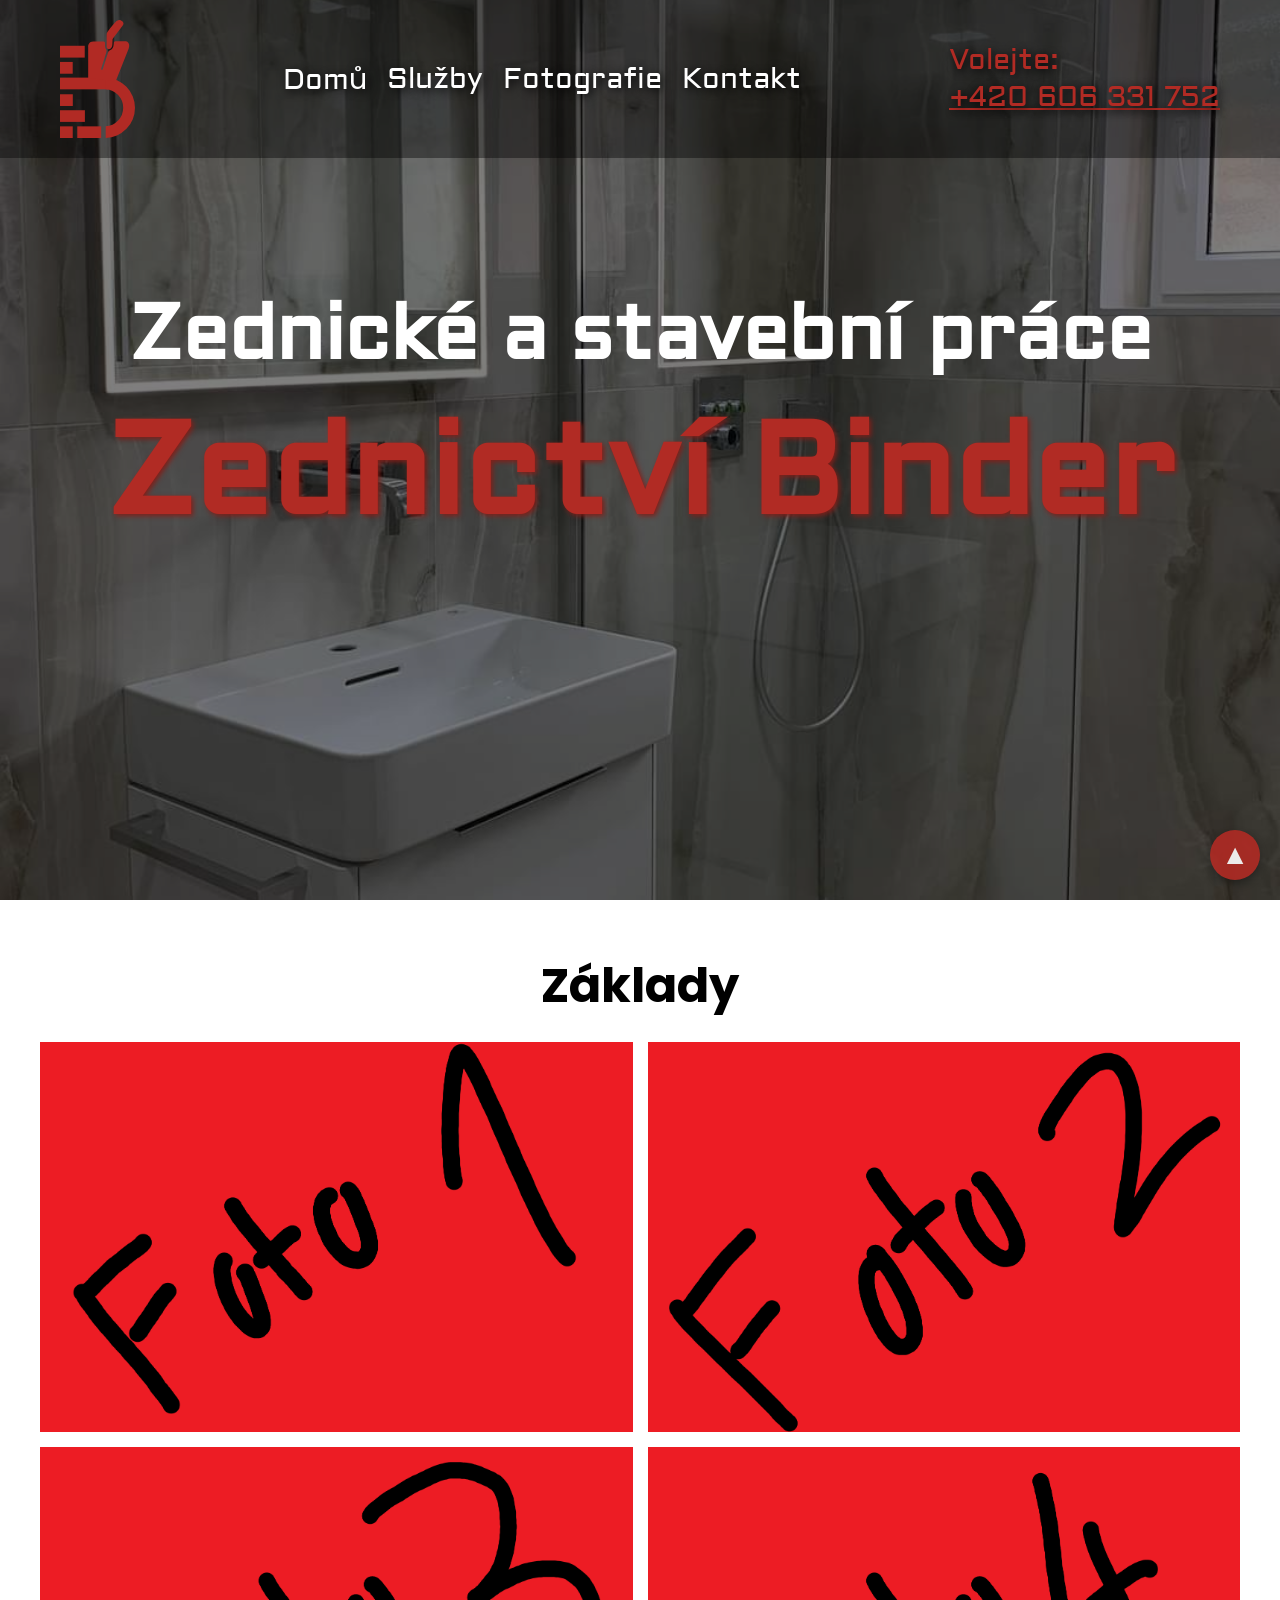
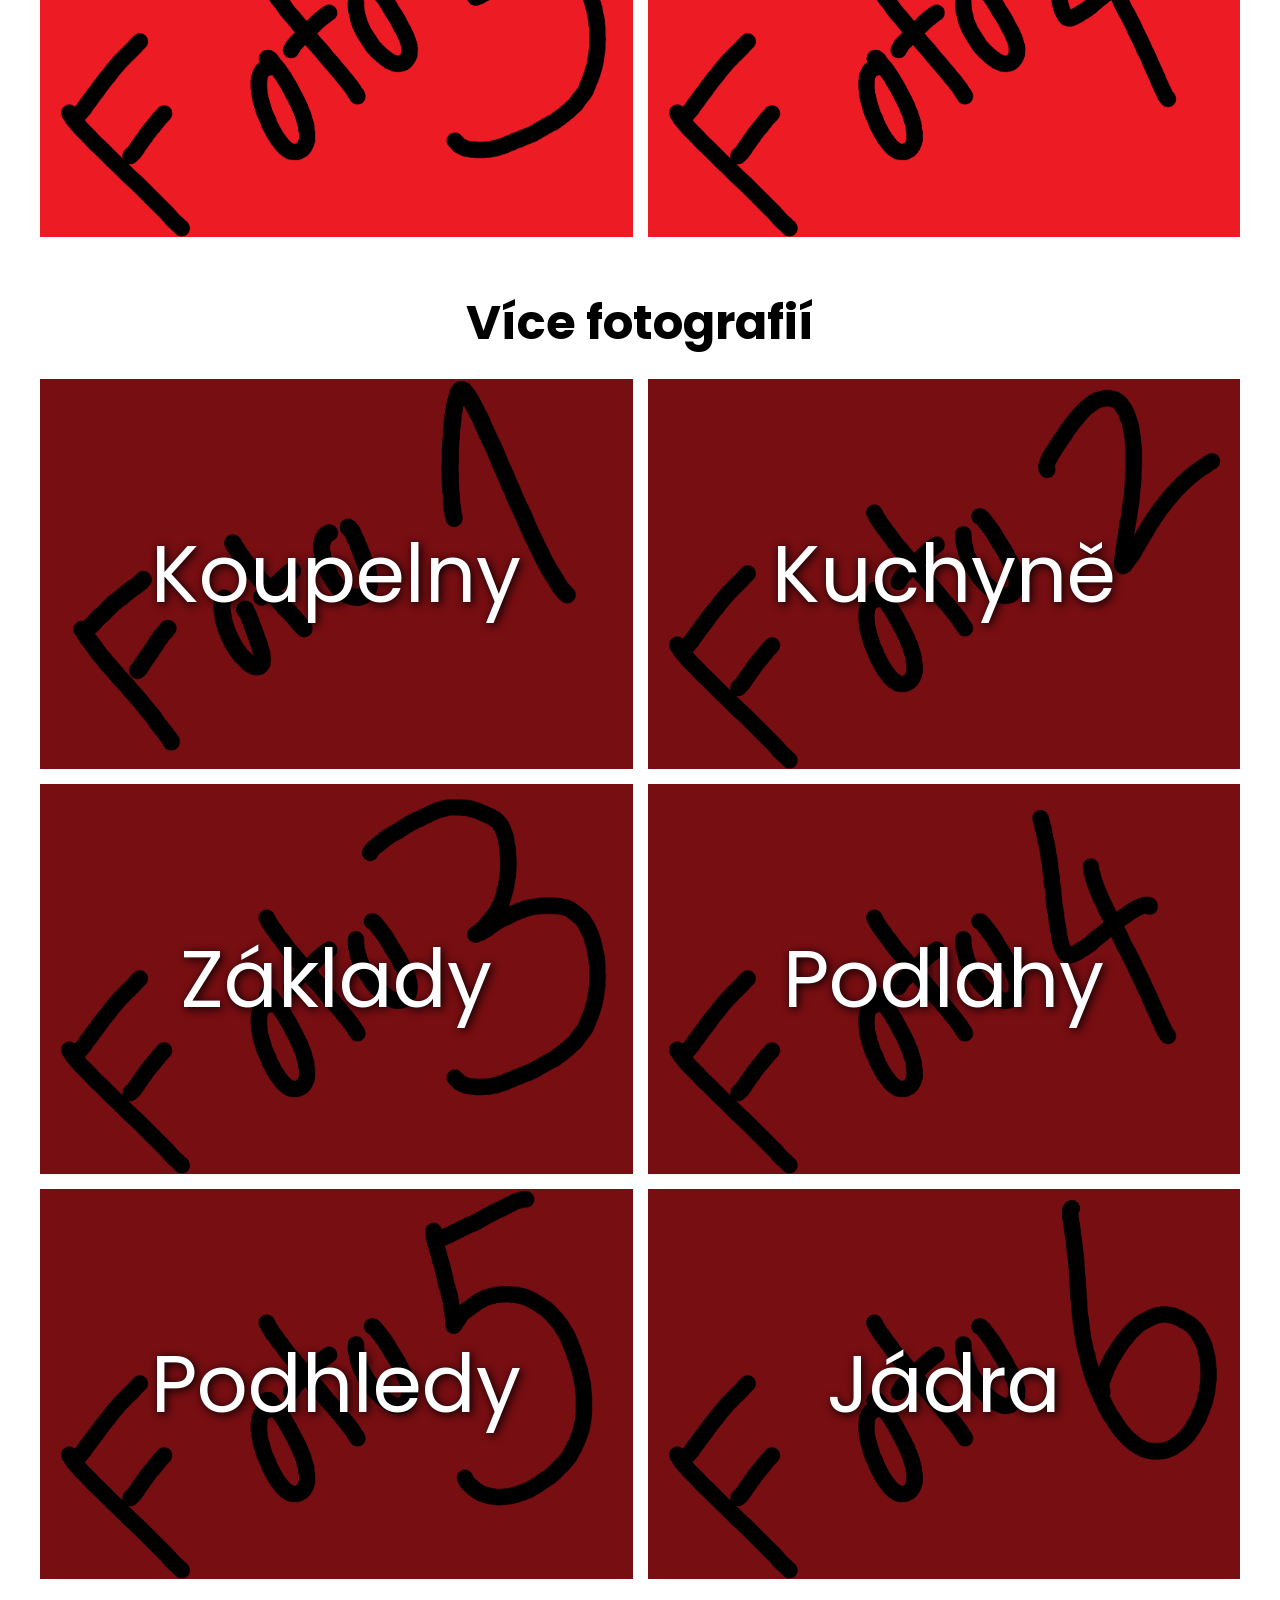
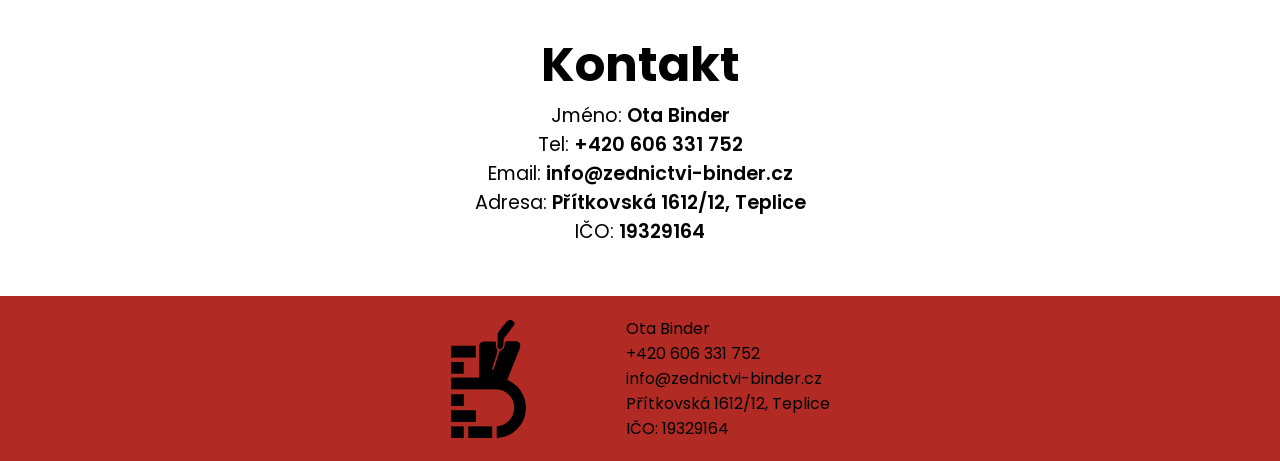
<file: bases.html>
<!DOCTYPE html>
<html lang="en">
<head>
    <meta charset="UTF-8">
    <meta name="viewport" content="width=device-width, initial-scale=1.0">
    <link rel="stylesheet" href="style.css">
    
    <link rel="preconnect" href="https://fonts.googleapis.com">
    <link rel="preconnect" href="https://fonts.gstatic.com" crossorigin>
    <link href="https://fonts.googleapis.com/css2?family=Aldrich&family=Poppins:ital,wght@0,100;0,200;0,300;0,400;0,500;0,600;0,700;0,800;0,900;1,100;1,200;1,300;1,400;1,500;1,600;1,700;1,800;1,900&family=Roboto:ital,wght@0,100..900;1,100..900&display=swap" rel="stylesheet">
    
    <title>Základy - Galerie</title>
</head>
<body>
    <div id="header_placeholder"></div>
    
    <div class="container">
        <main>
            <div class="photos_container">
                <h3>Základy</h3>
                <div id="photo_grid">
                    <img src="img/foto1.png" alt="Obrázek základy 1">
                    <img src="img/foto2.png" alt="Obrázek základy 2">
                    <img src="img/foto3.png" alt="Obrázek základy 3">
                    <img src="img/foto4.png" alt="Obrázek základy 4">
                </div>
            </div>
            
            <div class="photos_container">
                <h3>Více fotografií</h3>
                <div id="photo_grid">
                        <a href="bathroom.html" class="photo_item">
                            <img src="img/foto1.png" alt="">
                            <div class="img_text"><p>Koupelny</p></div>
                        </a>
                        <a href="kitchen.html" class="photo_item">
                            <img src="img/foto2.png" alt="">
                            <div class="img_text"><p>Kuchyně</p></div>
                        </a>
                        <a href="bases.html" class="photo_item">
                            <img src="img/foto3.png" alt="">
                            <div class="img_text"><p>Základy</p></div>
                        </a>
                        <a href="floors.html" class="photo_item">
                            <img src="img/foto4.png" alt="">
                            <div class="img_text"><p>Podlahy</p></div>
                        </a>
                        <a href="soffits.html" class="photo_item">
                            <img src="img/foto5.png" alt="">
                            <div class="img_text"><p>Podhledy</p></div>
                        </a>
                        <a href="cores.html" class="photo_item">
                            <img src="img/foto6.png" alt="">
                            <div class="img_text"><p>Jádra</p></div>
                    </a>
                </div>
            </div>
        </main>

        <div id="contact">
            <h3>Kontakt</h3>
            <ul>
                <li><p>Jméno: <span class="weighted">Ota Binder</span></p></li>
                <li><p>Tel: <span class="weighted">+420 606 331 752</span></p></li>
                <li><p>Email: <span class="weighted">info@zednictvi-binder.cz</span></p></li>
                <li><p>Adresa: <span class="weighted">Přítkovská 1612/12, Teplice</span></p></li>
                <li><p>IČO: <span class="weighted">19329164</span></p></li>
            </ul>
        </div>
    </div>
    
    <div id="footer_placeholder"></div>
    <script src="adding_script.js"></script>
    <script src="initial_scroll.js"></script>
</body>
</html>
</file>
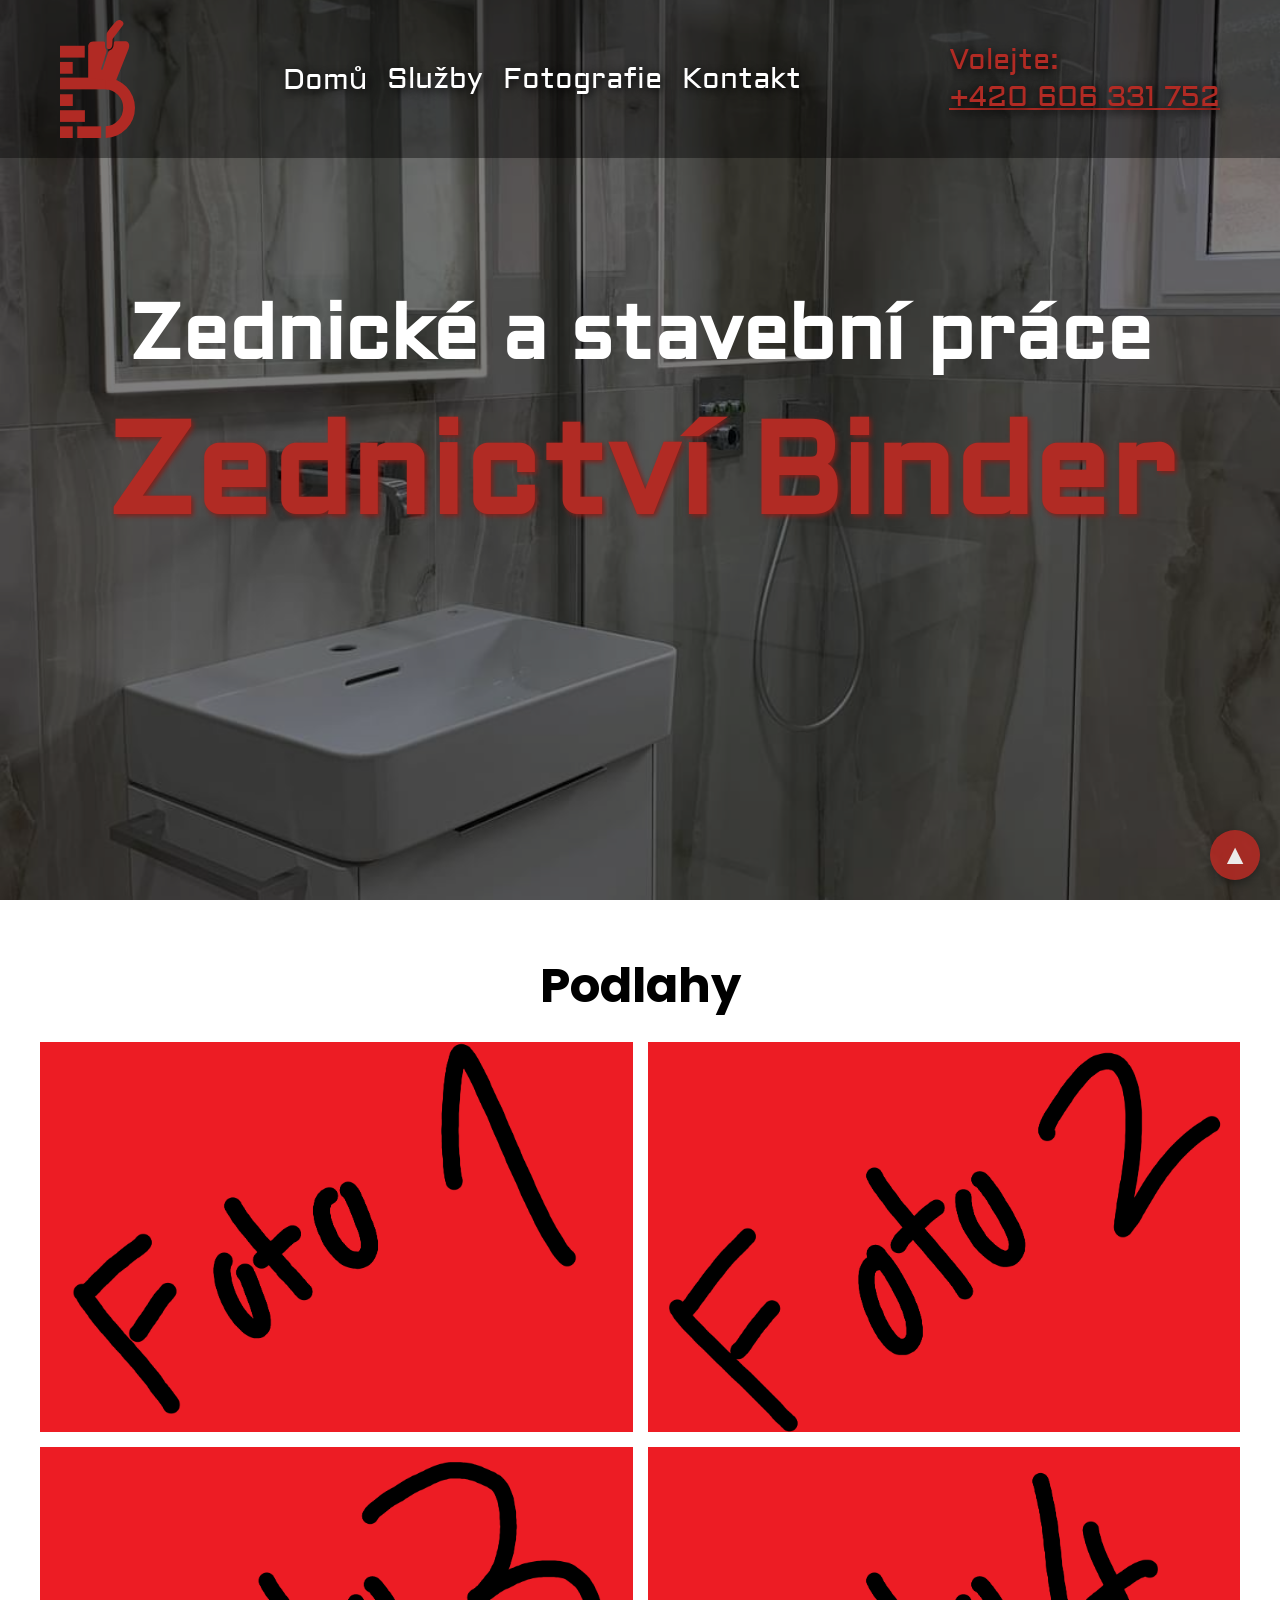
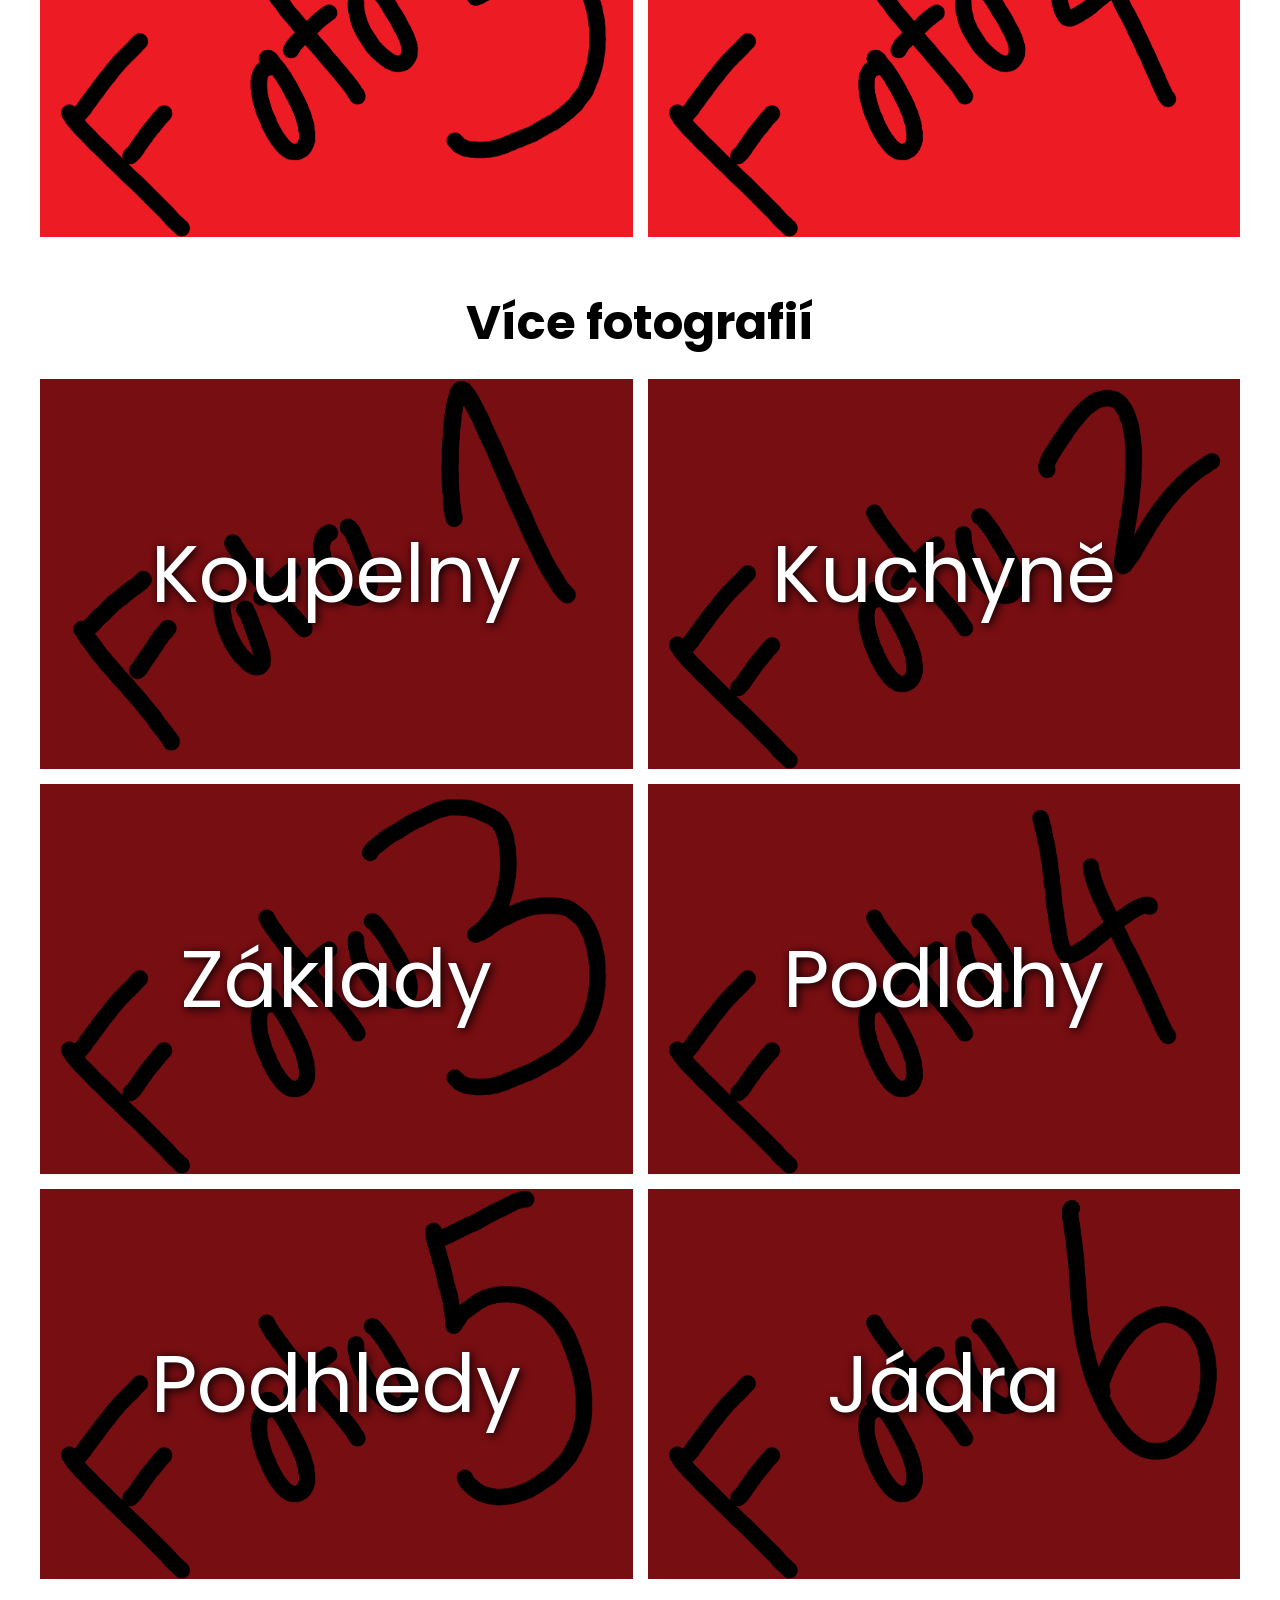
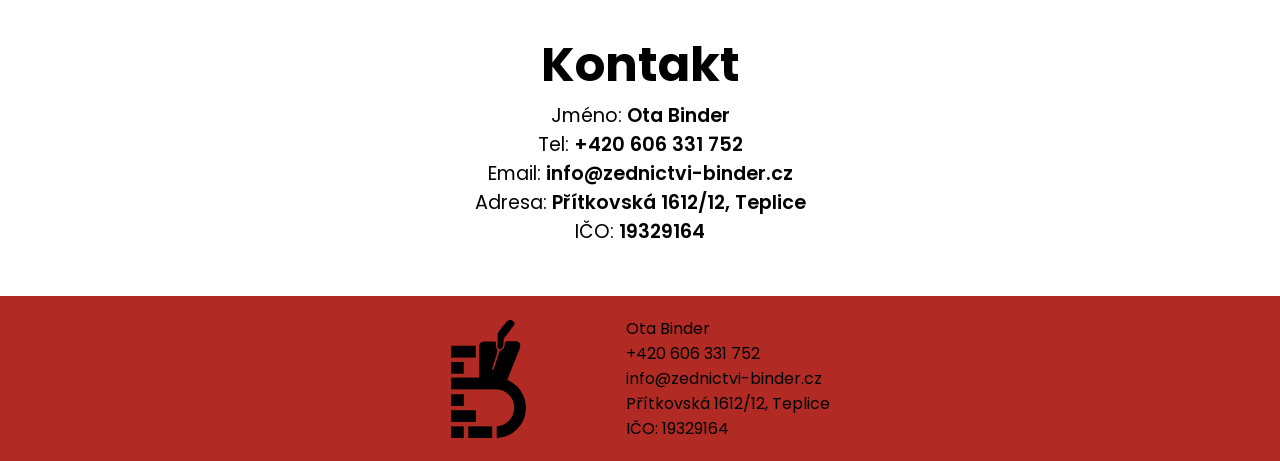
<file: floors.html>
<!DOCTYPE html>
<html lang="en">
<head>
    <meta charset="UTF-8">
    <meta name="viewport" content="width=device-width, initial-scale=1.0">
    <link rel="stylesheet" href="style.css">
    
    <link rel="preconnect" href="https://fonts.googleapis.com">
    <link rel="preconnect" href="https://fonts.gstatic.com" crossorigin>
    <link href="https://fonts.googleapis.com/css2?family=Aldrich&family=Poppins:ital,wght@0,100;0,200;0,300;0,400;0,500;0,600;0,700;0,800;0,900;1,100;1,200;1,300;1,400;1,500;1,600;1,700;1,800;1,900&family=Roboto:ital,wght@0,100..900;1,100..900&display=swap" rel="stylesheet">
    
    <title>Podlahy - Galerie</title>
</head>
<body>
    <div id="header_placeholder"></div>
    
    <div class="container">
        <main>
            <div class="photos_container">
                <h3>Podlahy</h3>
                <div id="photo_grid">
                    <img src="img/foto1.png" alt="Obrázek podlahy 1">
                    <img src="img/foto2.png" alt="Obrázek podlahy 2">
                    <img src="img/foto3.png" alt="Obrázek podlahy 3">
                    <img src="img/foto4.png" alt="Obrázek podlahy 4">
                </div>
            </div>
            
            <div class="photos_container">
                <h3>Více fotografií</h3>
                <div id="photo_grid">
                        <a href="bathroom.html" class="photo_item">
                            <img src="img/foto1.png" alt="">
                            <div class="img_text"><p>Koupelny</p></div>
                        </a>
                        <a href="kitchen.html" class="photo_item">
                            <img src="img/foto2.png" alt="">
                            <div class="img_text"><p>Kuchyně</p></div>
                        </a>
                        <a href="bases.html" class="photo_item">
                            <img src="img/foto3.png" alt="">
                            <div class="img_text"><p>Základy</p></div>
                        </a>
                        <a href="floors.html" class="photo_item">
                            <img src="img/foto4.png" alt="">
                            <div class="img_text"><p>Podlahy</p></div>
                        </a>
                        <a href="soffits.html" class="photo_item">
                            <img src="img/foto5.png" alt="">
                            <div class="img_text"><p>Podhledy</p></div>
                        </a>
                        <a href="cores.html" class="photo_item">
                            <img src="img/foto6.png" alt="">
                            <div class="img_text"><p>Jádra</p></div>
                    </a>
                </div>
            </div>
        </main>

        <div id="contact">
            <h3>Kontakt</h3>
            <ul>
                <li><p>Jméno: <span class="weighted">Ota Binder</span></p></li>
                <li><p>Tel: <span class="weighted">+420 606 331 752</span></p></li>
                <li><p>Email: <span class="weighted">info@zednictvi-binder.cz</span></p></li>
                <li><p>Adresa: <span class="weighted">Přítkovská 1612/12, Teplice</span></p></li>
                <li><p>IČO: <span class="weighted">19329164</span></p></li>
            </ul>
        </div>
    </div>
    
    <div id="footer_placeholder"></div>
    <script src="adding_script.js"></script>
    <script src="initial_scroll.js"></script>
</body>
</html>
</file>
<file: style.css>
html {
  scroll-behavior: smooth;
}

* {
  margin: 0;
  padding: 0;
  box-sizing: border-box;
  font-family: "Poppins", "Roboto", "Aldrich";
}

.container {
  width: 100%;
  margin: 0 auto;
  padding: 0 20px;
}

header {
  background-image: url("img/binder-photos/koupelny/koupelna_6_po.jpg");
  background-repeat: no-repeat;
  background-size: cover;
  background-position: center;
  background-attachment: fixed;
  min-height: 100vh;
  position: relative;
  z-index: 1;
}
header::before {
  content: "";
  position: absolute;
  top: 0;
  left: 0;
  width: 100%;
  height: 100%;
  background-color: rgba(0, 0, 0, 0.5);
  z-index: -1;
}

.navbar_main {
  width: 100%;
  background-color: rgba(0, 0, 0, 0.4);
  text-shadow: 2px 2px 10px black;
}
.navbar_main .container {
  max-width: 1200px;
  margin: 0 auto;
  padding: 20px;
  display: flex;
  justify-content: space-between;
  align-items: center;
}
.navbar_main .navbar_left {
  flex-grow: 1;
  display: flex;
  justify-content: flex-start;
}
.navbar_main .navbar_center {
  display: none;
}
.navbar_main .navbar_right {
  flex-grow: 1;
  display: flex;
  justify-content: flex-end;
}
.navbar_main #logo_img {
  width: 75px;
  max-width: 100px;
  min-width: 50px;
}
.navbar_main p, .navbar_main a {
  color: rgb(177, 43, 36);
  font-size: 5vw;
  font-family: "Aldrich", "Poppins", "Roboto";
  text-align: left;
}

.headligns_center {
  display: flex;
  flex-direction: column;
  flex-grow: 1;
  justify-content: center;
  align-items: center;
  margin-top: 40%;
}
.headligns_center h1, .headligns_center h2 {
  color: white;
  font-family: "Aldrich", "Poppins", "Roboto";
  text-align: center;
}
.headligns_center h1 {
  color: rgb(177, 43, 36);
  text-shadow: 2px 2px 5px rgb(130, 31, 25);
  font-size: 14vw;
}
.headligns_center h2 {
  opacity: 1;
  margin-bottom: 10px;
  font-size: 10vw;
}

#custom_text {
  margin-top: 50px;
  margin-bottom: 50px;
  text-align: center;
  font-size: 3rem;
}
#custom_text .important_text {
  color: rgb(177, 43, 36);
  font-weight: 900;
}

main #main_container {
  width: 100%;
  padding: 30px 20px;
  text-align: center;
  color: black;
}
main #main_container #main_container1 {
  margin-bottom: 30px;
}
main #main_container #main_container2 ul {
  display: flex;
  justify-content: center;
  gap: 20px;
}
main #main_container #main_containers {
  background-size: contain, contain;
  background-position: left center, right center;
  background-repeat: no-repeat, no-repeat;
  min-width: 100px;
  position: relative; /* Add this to position the overlay */
}
main #main_container #main_containers::before {
  content: "";
  position: absolute;
  top: 0;
  left: 0;
  width: 100%;
  height: 100%;
  background-color: rgba(255, 255, 255, 0.5); /* This is the transparent overlay. Adjust the '0.5' value to change the transparency. */
  z-index: -1; /* Place the overlay behind the content */
}
main #main_container .services_list {
  list-style: none;
  text-align: center;
}
main #main_container .services_list li {
  margin-bottom: 10px;
}
main #main_container .services_list li p {
  font-size: 1.4rem;
  line-height: 1.4;
}
main #main_container ul li {
  list-style: none;
}
main #main_container h3 {
  font-size: 2rem;
  margin-bottom: 20px;
}
main .photos_container {
  align-items: center;
  text-align: center;
}
main .photos_container #photo_grid {
  display: grid;
  grid-template-columns: repeat(2, 1fr);
  gap: 15px;
  max-width: 1200px;
  margin: 0 auto;
}
main .photos_container #photo_grid img {
  width: 100%;
  height: 100%;
  -o-object-fit: cover;
     object-fit: cover;
  -o-object-position: 50% 50%;
     object-position: 50% 50%;
  display: block;
}
main .photos_container #photo_grid h4 {
  font-size: 1.2rem;
}
main .photos_container h3 {
  font-size: 3rem;
  margin-bottom: 20px;
  margin-top: 50px;
}
main .photos_container .photo_item {
  position: relative;
  display: block;
  overflow: hidden;
}
main .photos_container .photo_item img {
  filter: brightness(0.5);
}
main .photos_container .photo_item .img_text {
  position: absolute;
  top: 50%;
  left: 50%;
  transform: translate(-50%, -50%);
  color: #fff;
  font-size: 1.5rem;
  text-align: center;
  pointer-events: none;
  text-shadow: 2px 2px 10px black;
}

#contact {
  text-align: center;
  margin-bottom: 50px;
  margin-top: 50px;
}
#contact h3 {
  font-size: 3rem;
}
#contact li {
  list-style: none;
}
#contact p {
  font-size: 1.2rem;
}
#contact p .weighted {
  font-weight: 600;
}

footer .container {
  min-height: 10vw;
  width: 100%;
  display: flex;
  align-items: center;
  justify-content: space-between;
  background-color: rgb(177, 43, 36);
  padding: 20px;
}
footer .container #footer_img {
  width: 75px;
  max-width: 100px;
  min-width: 50px;
}
footer .container ul li {
  list-style: none;
  font-size: 1rem;
}

#scroll-up-btn {
  position: fixed;
  bottom: 20px;
  right: 20px;
  background-color: rgb(177, 43, 36);
  color: white;
  border: none;
  border-radius: 50%;
  width: 50px;
  height: 50px;
  display: flex;
  align-items: center;
  justify-content: center;
  font-size: 28px;
  font-weight: bold;
  text-decoration: none;
  line-height: 1;
  opacity: 0.9;
  transition: opacity 0.3s, transform 0.3s;
  z-index: 900;
  box-shadow: 0 4px 10px rgba(0, 0, 0, 0.4);
  cursor: pointer;
}
#scroll-up-btn:hover {
  opacity: 1;
  transform: translateY(-3px);
}

/* --- Desktop Styles --- */
@media (min-width: 768px) {
  .container {
    max-width: 1200px;
    padding: 0;
  }
  .navbar_main .container {
    padding: 20px;
  }
  .navbar_main .navbar_left {
    flex-grow: 0;
    align-items: center;
  }
  .navbar_main .navbar_center {
    display: flex;
    justify-content: center;
    align-items: center;
    flex-grow: 1;
    list-style: none;
    gap: 20px;
  }
  .navbar_main .navbar_center li a {
    color: white;
    font-size: 1.8rem;
    text-decoration: none;
  }
  .navbar_main .navbar_right {
    flex-grow: 0;
    align-items: center;
  }
  .navbar_main .navbar_right p, .navbar_main .navbar_right a {
    color: rgb(177, 43, 36);
    font-size: 1.8rem;
  }
  .headligns_center {
    margin-top: 10%;
  }
  .headligns_center h1 {
    font-size: 10vw;
  }
  .headligns_center h2 {
    font-size: 6vw;
  }
  #custom_text {
    font-size: 4rem;
  }
  #main_container #main_containers {
    display: grid;
    grid-template-columns: 1fr 1fr;
    gap: 50px;
    background-image: none;
  }
  #main_container h3 {
    font-size: 3rem;
  }
  .photos_container h3 {
    font-size: 4rem;
  }
  #photo_grid {
    grid-template-columns: repeat(3, 1fr);
  }
  footer .container {
    justify-content: center;
    gap: 100px;
    padding: 20px;
    max-width: 100%;
  }
  .img_text p {
    font-size: 5rem;
  }
}/*# sourceMappingURL=style.css.map */
</file>
